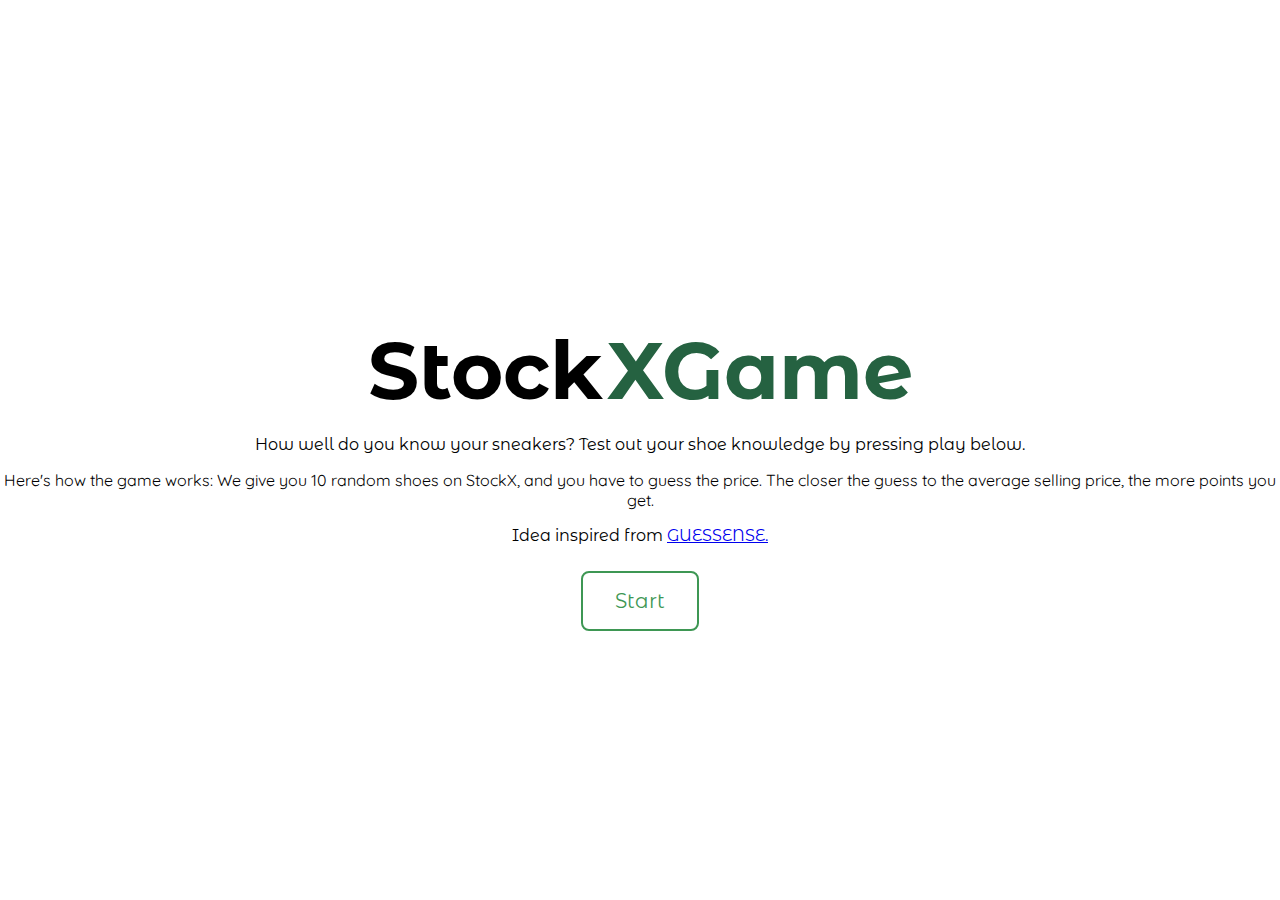
<file: index.html>
<!DOCTYPE html>
<html lang="en">
<head>
    <meta charset="UTF-8">
    <meta http-equiv="X-UA-Compatible" content="IE=edge">
    <meta name="viewport" content="width=device-width, initial-scale=1.0">
    <link rel="stylesheet" href="styles.css">
    <title>StockX Game</title> 
</head>
<body>
    <div>
        <div class="centered-div">
                <h1>Stock</h1>
                <h1 class="stockXgreen">XGame</h1> 
                <p>How well do you know your sneakers? Test out your shoe knowledge by pressing play below.</p>
                <p class="QUICKSAND">Here's how the game works: We give you 10 random shoes on StockX, and you have to guess the price. The closer the guess to the average selling price, the more points you get.</p>
                <p>Idea inspired from <a href="https://www.guessense.com/">GUESSENSE.</a></p>
                <div class="centered-div">
                    <a href="/game.html"> 
                    <button id="start-button" class="green-button">Start</button>
                    </a>
                </div>
        </div>
    </div>
</body>
</html>
</file>
<file: styles.css>
/*font imports*/
@import url('https://fonts.googleapis.com/css2?family=Montserrat+Alternates:wght@700&family=Quicksand:wght@500&display=swap');
/* StockX Green color: Hex#256241*/
*, *::before, *::after, h1{
    font-family: 'Montserrat Alternates', sans-serif;
    box-sizing: border-box;
}
.QUICKSAND { 
    font-family: 'Quicksand', 'sans-serif' !important;
  } 

body {
    display: flex;
    padding: 0;
    margin: 0;
    width: 100vw;
    height: 100vh;
    justify-content: center;
    align-items: center;
}

h1,h2,h3,h4,p {
    text-align: center;
}
h1 {
    font-size: 5em;
    display: inline-block;
    margin-bottom: 0;
}
p {
    padding-left: auto;
    padding-right: auto;
}
.stockXgreen {
    color: #256241;
}
.content {
    width: auto;
    height: 400px;
    position: absolute; /*Can also be `fixed`*/
    left: 0;
    right: 0;
    top: 0;
    bottom: 0;
    margin: auto;
    max-width: 100%;
    max-height: 100%;
    overflow: auto;
    border: 2px solid red;
    text-align: center;
}

.green-button {
    margin-top: 10px;
    background-color: white;
    color: #3e9754;
    border:2px solid #3e9754;
    padding: 16px 32px;
    text-align: center;
    text-decoration: none;
    display: inline-block;
    font-size: 20px;
    transition-duration: .4s; 
    border-radius: 8px;

}

.green-button:hover {
    background-color: #3e9754;
    color: white;
    transform: 150ms;
    transform: scale(1.03);
    cursor: pointer;    
}




.centered-div {
    text-align: center;
}
</file>
